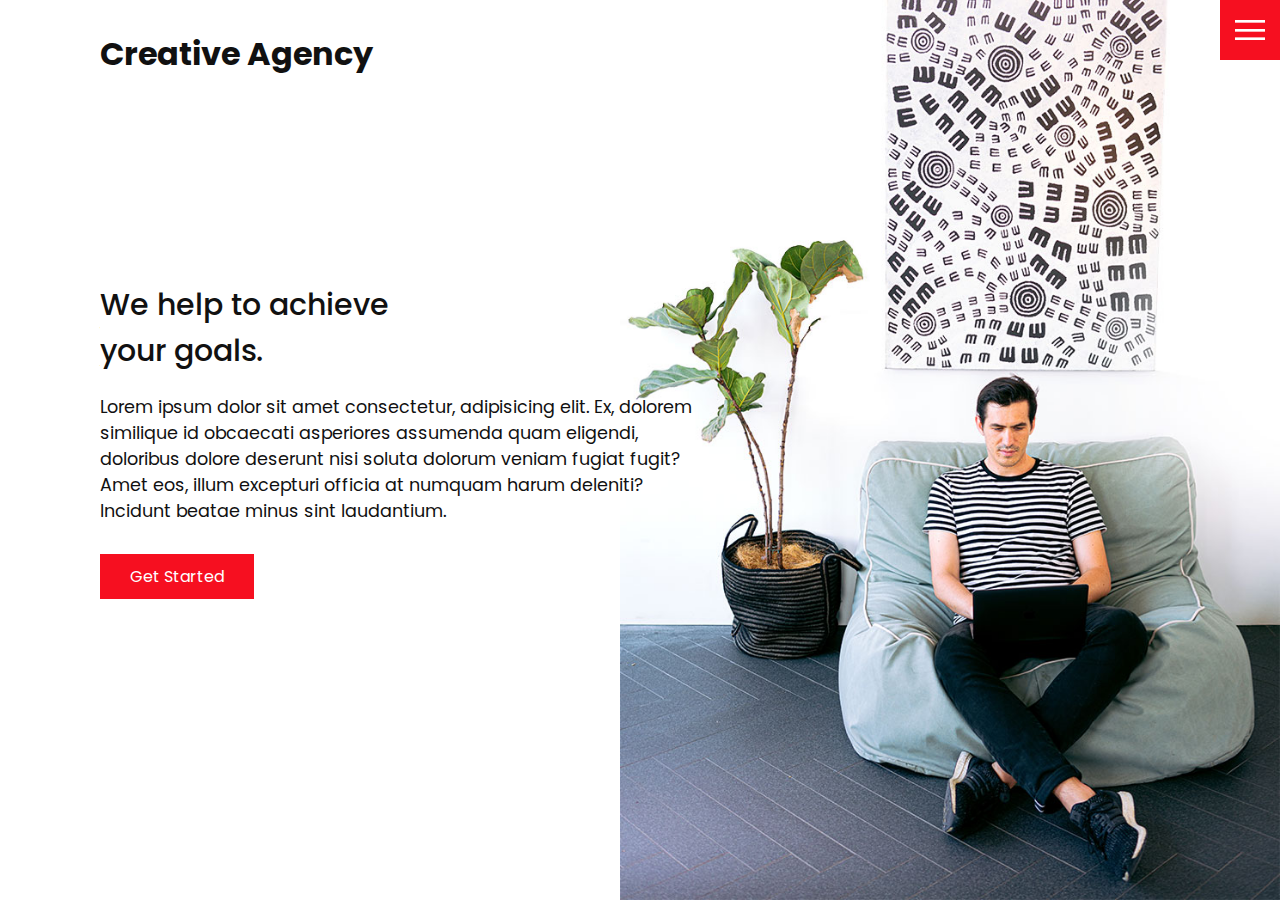
<file: index.html>
<!DOCTYPE html>
<html lang="en">
	<head>
		<meta charset="UTF-8" />
		<meta http-equiv="X-UA-Compatible" content="IE=edge" />
		<meta name="viewport" content="width=device-width, initial-scale=1.0" />
		<link rel="stylesheet" href="css/style.css" />
		<title>Creative Agency Website</title>
	</head>
	<body>
		<header>
			<div class="logo">Creative Agency</div>
			<div class="toggle"></div>
			<div class="navigation">
				<ul>
					<li><a href="index.html">Home</a></li>
					<li><a href="services.html">Services</a></li>
					<li><a href="work.html">Work</a></li>
					<li><a href="contact.html">Contact</a></li>
				</ul>
				<div class="social-bar">
					<ul>
						<li>
							<a target="_blank" href="https://facebook.com"
								><img src="images/facebook.png" alt=""
							/></a>
						</li>
						<li>
							<a target="_blank" href="https://twitter.com"
								><img src="images/twitter.png" alt=""
							/></a>
						</li>
						<li>
							<a target="_blank" href="https://instagram.com"
								><img src="images/instagram.png" alt=""
							/></a>
						</li>
					</ul>
					<a href="mailto:you@email.com" class="email-icon">
						<img src="images/email.png" alt="" />
					</a>
				</div>
			</div>
		</header>

		<section class="home">
			<img src="images/home-img.jpg" class="home-img" alt="" />
			<div class="home-content">
				<h1>
					We help to achieve <br />
					your goals.
				</h1>
				<p>
					Lorem ipsum dolor sit amet consectetur, adipisicing elit. Ex, dolorem
					similique id obcaecati asperiores assumenda quam eligendi, doloribus
					dolore deserunt nisi soluta dolorum veniam fugiat fugit? Amet eos,
					illum excepturi officia at numquam harum deleniti? Incidunt beatae
					minus sint laudantium.
				</p>
				<a href="contact.html" class="btn">Get Started</a>
			</div>
		</section>

		<script src="js/script.js"></script>
	</body>
</html>
</file>
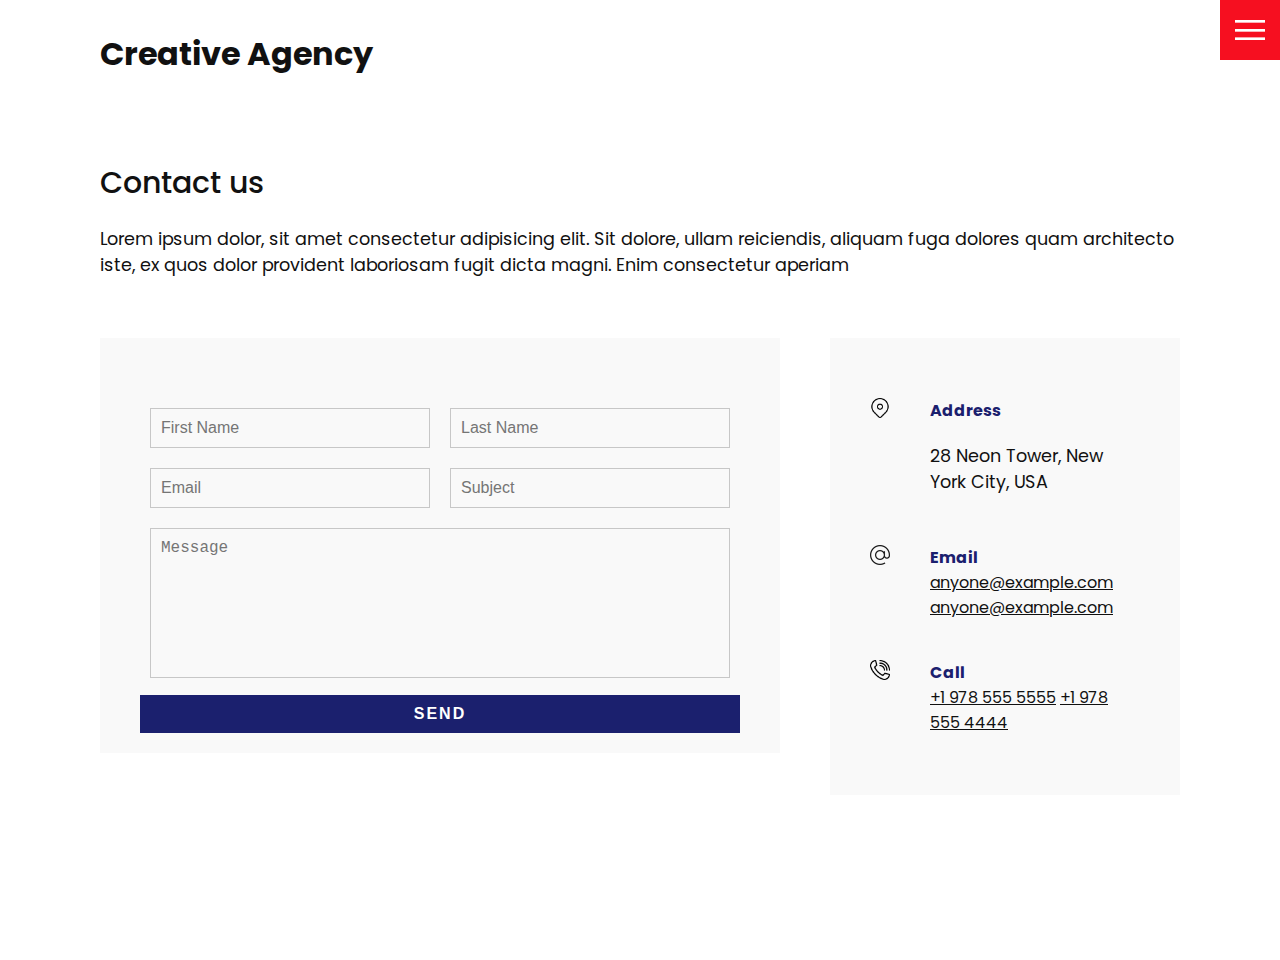
<file: contact.html>
<!DOCTYPE html>
<html lang="en">
	<head>
		<meta charset="UTF-8" />
		<meta http-equiv="X-UA-Compatible" content="IE=edge" />
		<meta name="viewport" content="width=device-width, initial-scale=1.0" />
		<link rel="stylesheet" href="css/style.css" />
		<title>Creative Agency Website</title>
	</head>
	<body>
		<header>
			<div class="logo">Creative Agency</div>
			<div class="toggle"></div>
			<div class="navigation">
				<ul>
					<li><a href="index.html">Home</a></li>
					<li><a href="services.html">Services</a></li>
					<li><a href="work.html">Work</a></li>
					<li><a href="contact.html">Contact</a></li>
				</ul>
				<div class="social-bar">
					<ul>
						<li>
							<a target="_blank" href="https://facebook.com"
								><img src="images/facebook.png" alt=""
							/></a>
						</li>
						<li>
							<a target="_blank" href="https://twitter.com"
								><img src="images/twitter.png" alt=""
							/></a>
						</li>
						<li>
							<a target="_blank" href="https://instagram.com"
								><img src="images/instagram.png" alt=""
							/></a>
						</li>
					</ul>
					<a href="mailto:you@email.com" class="email-icon">
						<img src="images/email.png" alt="" />
					</a>
				</div>
			</div>
		</header>

		<section>
			<div class="title">
				<h1>Contact us</h1>
				<p>
					Lorem ipsum dolor, sit amet consectetur adipisicing elit. Sit dolore,
					ullam reiciendis, aliquam fuga dolores quam architecto iste, ex quos
					dolor provident laboriosam fugit dicta magni. Enim consectetur aperiam
				</p>
			</div>

			<div class="contact">
				<div class="contact-form">
					<form>
						<div class="row">
							<div class="input50">
								<input type="text" placeholder="First Name" />
							</div>
							<div class="input50">
								<input type="text" placeholder="Last Name" />
							</div>
						</div>
						<div class="row">
							<div class="input50">
								<input type="text" placeholder="Email" />
							</div>
							<div class="input50">
								<input type="text" placeholder="Subject" />
							</div>
						</div>

						<div class="row">
							<div class="input100">
								<textarea placeholder="Message"></textarea>
							</div>
						</div>

						<div class="row">
							<input type="submit" value="Send" />
						</div>
					</form>
				</div>

				<div class="contact-info">
					<div class="info-box">
						<img src="images/address.png" class="contact-icon" alt="" />
						<div class="details">
							<h4>Address</h4>
							<p>28 Neon Tower, New York City, USA</p>
						</div>
					</div>
					<div class="info-box">
						<img src="images/email.png" class="contact-icon" alt="" />
						<div class="details">
							<h4>Email</h4>
							<a href="mailto:anyone@example.com">anyone@example.com</a>
							<a href="mailto:anyone@example.com">anyone@example.com</a>
						</div>
					</div>
					<div class="info-box">
						<img src="images/call.png" class="contact-icon" alt="" />
						<div class="details">
							<h4>Call</h4>
							<a href="tel:+19785555555">+1 978 555 5555</a>
							<a href="tel:+19784444444">+1 978 555 4444</a>
						</div>
					</div>
				</div>
			</div>
		</section>

		<script src="js/script.js"></script>
	</body>
</html>
</file>
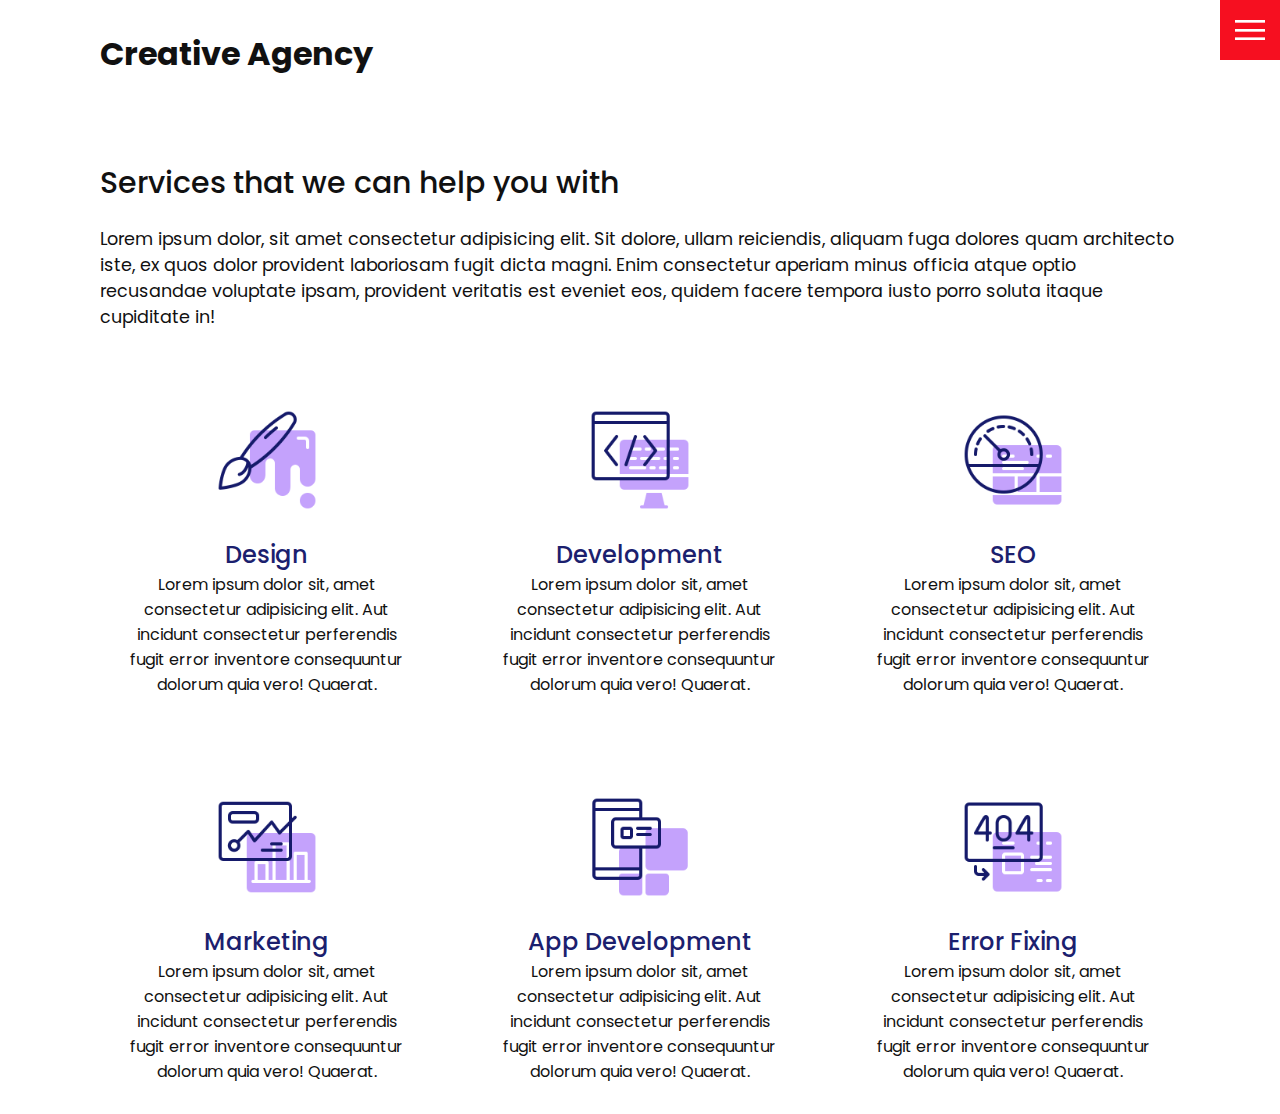
<file: services.html>
<!DOCTYPE html>
<html lang="en">
	<head>
		<meta charset="UTF-8" />
		<meta http-equiv="X-UA-Compatible" content="IE=edge" />
		<meta name="viewport" content="width=device-width, initial-scale=1.0" />
		<link rel="stylesheet" href="css/style.css" />
		<title>Creative Agency Website</title>
	</head>
	<body>
		<header>
			<div class="logo">Creative Agency</div>
			<div class="toggle"></div>
			<div class="navigation">
				<ul>
					<li><a href="index.html">Home</a></li>
					<li><a href="services.html">Services</a></li>
					<li><a href="work.html">Work</a></li>
					<li><a href="contact.html">Contact</a></li>
				</ul>
				<div class="social-bar">
					<ul>
						<li>
							<a target="_blank" href="https://facebook.com"
								><img src="images/facebook.png" alt=""
							/></a>
						</li>
						<li>
							<a target="_blank" href="https://twitter.com"
								><img src="images/twitter.png" alt=""
							/></a>
						</li>
						<li>
							<a target="_blank" href="https://instagram.com"
								><img src="images/instagram.png" alt=""
							/></a>
						</li>
					</ul>
					<a href="mailto:you@email.com" class="email-icon">
						<img src="images/email.png" alt="" />
					</a>
				</div>
			</div>
		</header>

		<section>
			<div class="title">
				<h1>Services that we can help you with</h1>
				<p>
					Lorem ipsum dolor, sit amet consectetur adipisicing elit. Sit dolore,
					ullam reiciendis, aliquam fuga dolores quam architecto iste, ex quos
					dolor provident laboriosam fugit dicta magni. Enim consectetur aperiam
					minus officia atque optio recusandae voluptate ipsam, provident
					veritatis est eveniet eos, quidem facere tempora iusto porro soluta
					itaque cupiditate in!
				</p>
			</div>
			<div class="services">
				<div class="service">
					<div class="icon">
						<img src="images/001.png" alt="" />
					</div>
					<h2>Design</h2>
					Lorem ipsum dolor sit, amet consectetur adipisicing elit. Aut incidunt
					consectetur perferendis fugit error inventore consequuntur dolorum
					quia vero! Quaerat.
				</div>
				<div class="service">
					<div class="icon">
						<img src="images/002.png" alt="" />
					</div>
					<h2>Development</h2>
					Lorem ipsum dolor sit, amet consectetur adipisicing elit. Aut incidunt
					consectetur perferendis fugit error inventore consequuntur dolorum
					quia vero! Quaerat.
				</div>
				<div class="service">
					<div class="icon">
						<img src="images/003.png" alt="" />
					</div>
					<h2>SEO</h2>
					Lorem ipsum dolor sit, amet consectetur adipisicing elit. Aut incidunt
					consectetur perferendis fugit error inventore consequuntur dolorum
					quia vero! Quaerat.
				</div>
				<div class="service">
					<div class="icon">
						<img src="images/004.png" alt="" />
					</div>
					<h2>Marketing</h2>
					Lorem ipsum dolor sit, amet consectetur adipisicing elit. Aut incidunt
					consectetur perferendis fugit error inventore consequuntur dolorum
					quia vero! Quaerat.
				</div>
				<div class="service">
					<div class="icon">
						<img src="images/005.png" alt="" />
					</div>
					<h2>App Development</h2>
					Lorem ipsum dolor sit, amet consectetur adipisicing elit. Aut incidunt
					consectetur perferendis fugit error inventore consequuntur dolorum
					quia vero! Quaerat.
				</div>
				<div class="service">
					<div class="icon">
						<img src="images/006.png" alt="" />
					</div>
					<h2>Error Fixing</h2>
					Lorem ipsum dolor sit, amet consectetur adipisicing elit. Aut incidunt
					consectetur perferendis fugit error inventore consequuntur dolorum
					quia vero! Quaerat.
				</div>
			</div>
		</section>

		<script src="js/script.js"></script>
	</body>
</html>
</file>
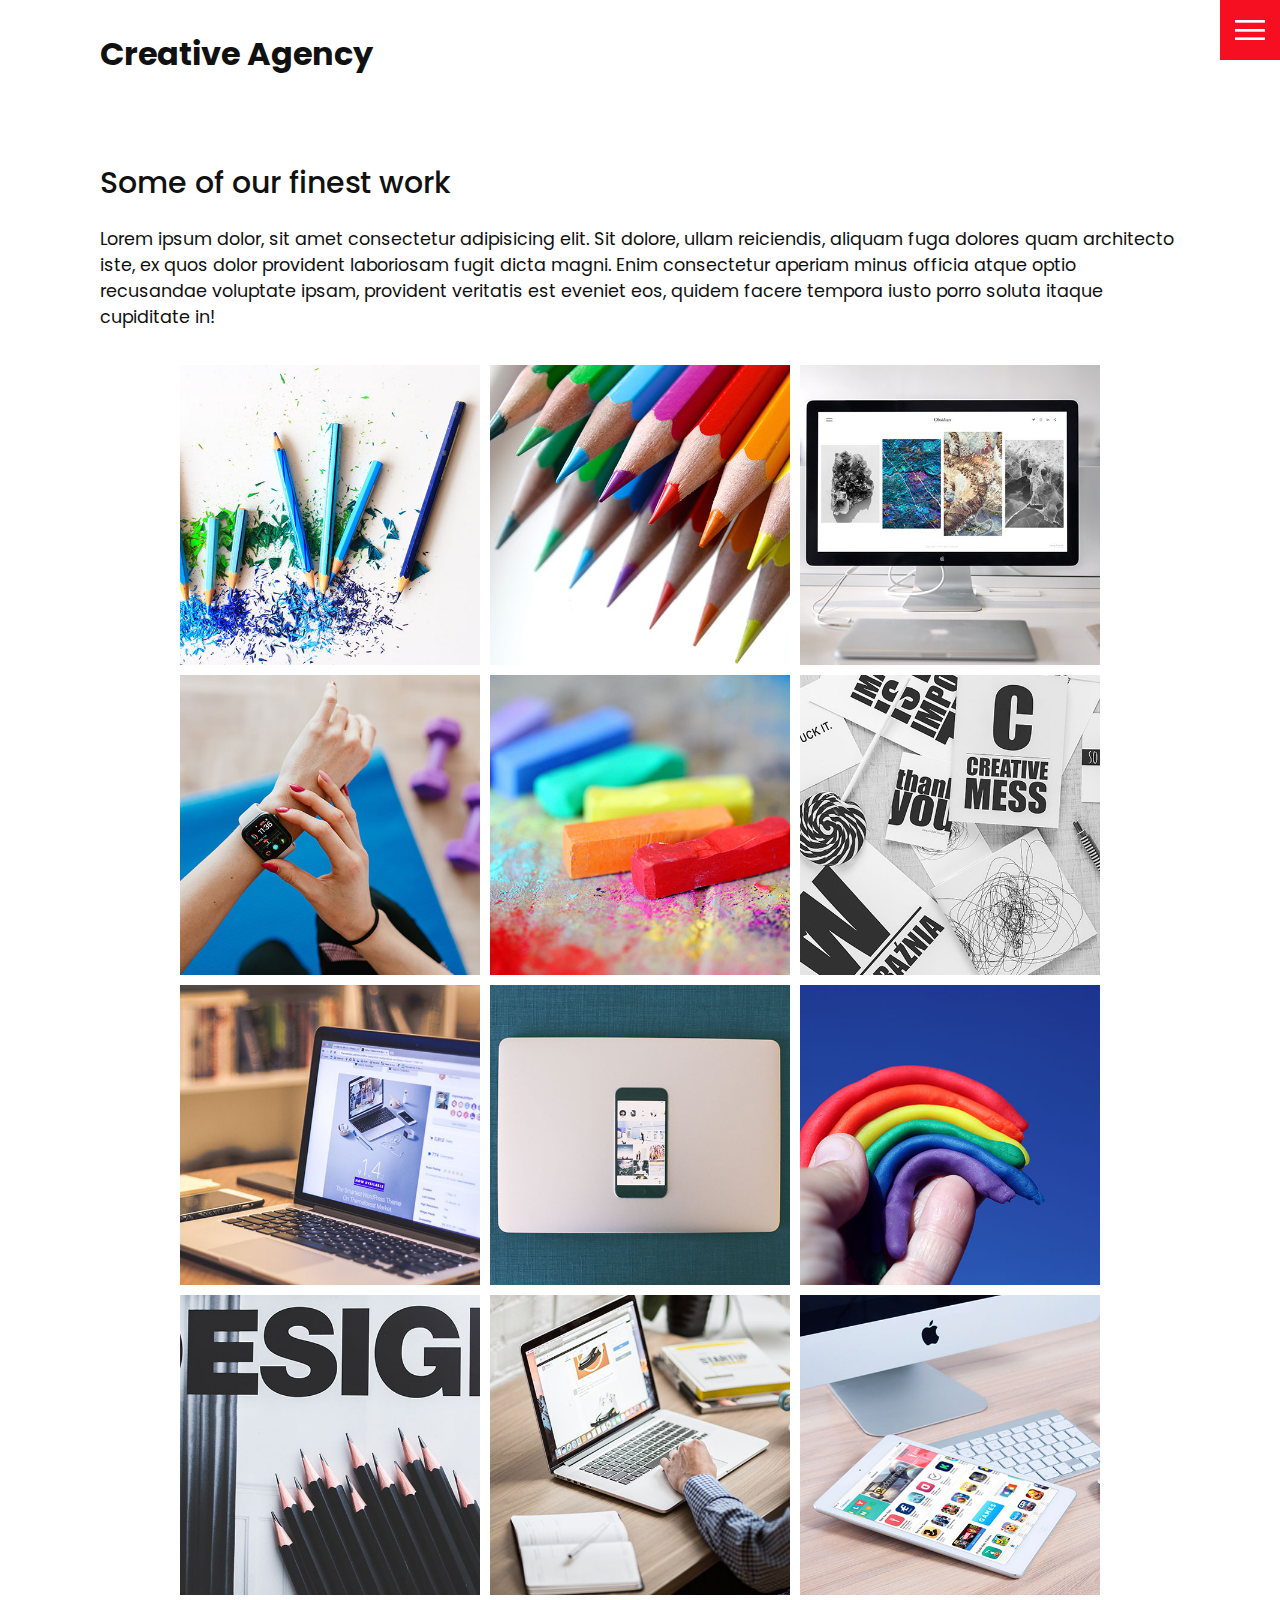
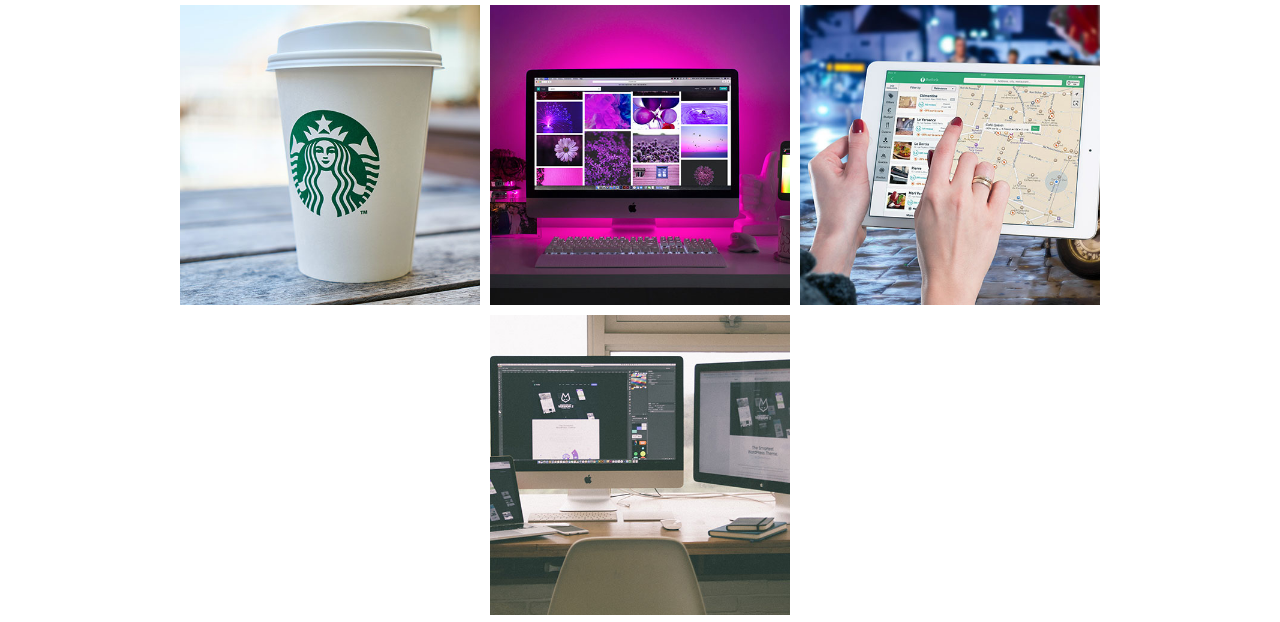
<file: work.html>
<!DOCTYPE html>
<html lang="en">
	<head>
		<meta charset="UTF-8" />
		<meta http-equiv="X-UA-Compatible" content="IE=edge" />
		<meta name="viewport" content="width=device-width, initial-scale=1.0" />
		<link rel="stylesheet" href="css/style.css" />
		<title>Creative Agency Website</title>
	</head>
	<body>
		<header>
			<div class="logo">Creative Agency</div>
			<div class="toggle"></div>
			<div class="navigation">
				<ul>
					<li><a href="index.html">Home</a></li>
					<li><a href="services.html">Services</a></li>
					<li><a href="work.html">Work</a></li>
					<li><a href="contact.html">Contact</a></li>
				</ul>
				<div class="social-bar">
					<ul>
						<li>
							<a target="_blank" href="https://facebook.com"
								><img src="images/facebook.png" alt=""
							/></a>
						</li>
						<li>
							<a target="_blank" href="https://twitter.com"
								><img src="images/twitter.png" alt=""
							/></a>
						</li>
						<li>
							<a target="_blank" href="https://instagram.com"
								><img src="images/instagram.png" alt=""
							/></a>
						</li>
					</ul>
					<a href="mailto:you@email.com" class="email-icon">
						<img src="images/email.png" alt="" />
					</a>
				</div>
			</div>
		</header>

		<section>
			<div class="title">
				<h1>Some of our finest work</h1>
				<p>
					Lorem ipsum dolor, sit amet consectetur adipisicing elit. Sit dolore,
					ullam reiciendis, aliquam fuga dolores quam architecto iste, ex quos
					dolor provident laboriosam fugit dicta magni. Enim consectetur aperiam
					minus officia atque optio recusandae voluptate ipsam, provident
					veritatis est eveniet eos, quidem facere tempora iusto porro soluta
					itaque cupiditate in!
				</p>
			</div>

			<div class="portfolio">
				<div class="item">
					<img src="images/portfolio-item1.jpg" alt="" />
					<div class="action">
						<a href="#">Launch</a>
					</div>
				</div>
				<div class="item">
					<img src="images/portfolio-item2.jpg" alt="" />
					<div class="action">
						<a href="#">Launch</a>
					</div>
				</div>
				<div class="item">
					<img src="images/portfolio-item3.jpg" alt="" />
					<div class="action">
						<a href="#">Launch</a>
					</div>
				</div>
				<div class="item">
					<img src="images/portfolio-item4.jpg" alt="" />
					<div class="action">
						<a href="#">Launch</a>
					</div>
				</div>
				<div class="item">
					<img src="images/portfolio-item5.jpg" alt="" />
					<div class="action">
						<a href="#">Launch</a>
					</div>
				</div>
				<div class="item">
					<img src="images/portfolio-item6.jpg" alt="" />
					<div class="action">
						<a href="#">Launch</a>
					</div>
				</div>
				<div class="item">
					<img src="images/portfolio-item7.jpg" alt="" />
					<div class="action">
						<a href="#">Launch</a>
					</div>
				</div>
				<div class="item">
					<img src="images/portfolio-item8.jpg" alt="" />
					<div class="action">
						<a href="#">Launch</a>
					</div>
				</div>
				<div class="item">
					<img src="images/portfolio-item9.jpg" alt="" />
					<div class="action">
						<a href="#">Launch</a>
					</div>
				</div>
				<div class="item">
					<img src="images/portfolio-item10.jpg" alt="" />
					<div class="action">
						<a href="#">Launch</a>
					</div>
				</div>
				<div class="item">
					<img src="images/portfolio-item11.jpg" alt="" />
					<div class="action">
						<a href="#">Launch</a>
					</div>
				</div>
				<div class="item">
					<img src="images/portfolio-item12.jpg" alt="" />
					<div class="action">
						<a href="#">Launch</a>
					</div>
				</div>
				<div class="item">
					<img src="images/portfolio-item13.jpg" alt="" />
					<div class="action">
						<a href="#">Launch</a>
					</div>
				</div>
				<div class="item">
					<img src="images/portfolio-item14.jpg" alt="" />
					<div class="action">
						<a href="#">Launch</a>
					</div>
				</div>
				<div class="item">
					<img src="images/portfolio-item15.jpg" alt="" />
					<div class="action">
						<a href="#">Launch</a>
					</div>
				</div>
				<div class="item">
					<img src="images/portfolio-item16.jpg" alt="" />
					<div class="action">
						<a href="#">Launch</a>
					</div>
				</div>
			</div>
		</section>

		<script src="js/script.js"></script>
	</body>
</html>
</file>
<file: css/style.css>
@import url("https://fonts.googleapis.com/css2?family=Poppins:wght@200;300;400;500;600;700;800;900&display=swap");

:root {
	--primary-color: #f60f20;
	--secondary-color: #1b206e;
}

/* BASE STYLES */
* {
	margin: 0;
	padding: 0;
	box-sizing: border-box;
}

html,
body {
	font-family: "Poppins", sans-serif;
	color: #111;
}

h1 {
	font-size: 30px;
	font-weight: 500;
}

p {
	margin: 20px 0 10px;
	font-size: 1.1rem;
}

section {
	display: flex;
	flex-direction: column;
	height: 100vh;
	align-items: center;
	padding: 100px;
	margin-top: 60px;
}

section.home {
	flex-direction: row;
	margin-top: 0;
}

/* BUTTON */
.btn {
	cursor: pointer;
	display: inline-block;
	background: var(--primary-color);
	color: #fff;
	text-decoration: none;
	padding: 10px 30px;
	margin: 20px 0;
	border: 0;
}

.btn:hover {
	transform: scale(0.98);
}

.logo {
	position: absolute;
	top: 30px;
	left: 100px;
	font-size: 2rem;
	font-weight: 700;
	z-index: 20;
}

/* TOGGLE */
.toggle {
	position: fixed;
	top: 0;
	right: 0;
	width: 60px;
	height: 60px;
	background: var(--primary-color) url(../images/menu.png);
	background-size: 30px;
	background-position: center;
	background-repeat: no-repeat;
	z-index: 20;
	cursor: pointer;
}

.toggle.active {
	background: var(--primary-color) url(../images/close.png);
	background-size: 25px;
	background-position: center;
	background-repeat: no-repeat;
}

/* NAVIGATION */
.navigation {
	position: fixed;
	top: 0;
	left: 100%;
	width: 100%;
	height: 100%;
	background-color: #fff;
	z-index: 15;
	display: flex;
	justify-content: center;
	align-items: center;
}

.navigation.active {
	left: 0;
}

.navigation ul {
	position: relative;
}

.navigation ul li {
	position: relative;
	list-style: none;
	text-align: center;
}

.navigation ul li a {
	font-size: 2.2rem;
	color: #111;
	text-decoration: none;
	font-weight: 300;
}

.navigation ul li a:hover {
	color: var(--primary-color);
}

.navigation .social-bar {
	position: absolute;
	top: 0;
	left: 0;
	width: 60px;
	height: 100%;
	display: flex;
	justify-content: center;
	align-items: center;
}

.navigation .social-bar a {
	display: inline-block;
	transform: scale(0.5);
}

.navigation .email-icon {
	position: absolute;
	bottom: 20px;
	transform: scale(0.5);
}
/* HOMEPAGE */
.home-content {
	postion: relative;
	z-index: 10;
	max-width: 600px;
}

.home-img {
	position: absolute;
	bottom: 0;
	right: 0;
	height: 110%;
}

/* SERVICES PAGE */
.services {
	margin-top: 40px;
	display: grid;
	grid-template-columns: repeat(3, 1fr);
	gap: 40px;
	text-align: center;
}

.services .service {
	padding: 30px;
}

.services .service:hover {
	box-shadow: 0 10px 30px rgba(0, 0, 0, 0.1);
}

.services .service h2 {
	font-size: 24px;
	font-weight: 500;
	margin-top: 20px;
	color: var(--secondary-color);
}
.services .service .icon img {
	max-width: 100px;
}

/* WORK PAGE */
.portfolio {
	display: flex;
	justify-content: center;
	flex-wrap: wrap;
	margin-top: 20px;
}

.portfolio .item {
	position: relative;
	width: 300px;
	height: 300px;
	margin: 5px;
}

.portfolio .item img {
	width: 100%;
	height: 100%;
}

.portfolio .item .action {
	position: absolute;
	top: 0;
	left: 0;
	width: 100%;
	height: 100%;
	background: rgba(0, 0, 0, 0.8);
	display: flex;
	justify-content: center;
	align-items: center;
	opacity: 0;
	transition: 0.5s;
}

.portfolio .item:hover .action {
	opacity: 1;
}

.portfolio .item .action a {
	display: inline-block;
	color: #fff;
	text-decoration: none;
	border: 1px solid #fff;
	padding: 5px 15px;
}

/* CONTACT */
.contact {
	position: relative;
	width: 100%;
	margin-top: 50px;
	display: flex;
	justify-content: space-between;
	align-items: flex-start;
}

.contact-form {
	position: relative;
	background: #f9f9f9;
	width: calc(100% - 400px);
	padding: 60px 40px 20px;
}

.contact-form form {
	width: 100%;
}

.contact-form .row {
	width: 100%;
	display: flex;
}

.contact-form .input50 {
	width: 50%;
	margin: 0 10px;
}

.contact-form .input100 {
	width: 100%;
	margin: 0 10px;
}

.contact-form .row input,
.contact-form .row textarea {
	position: relative;
	border: 1px solid rgba(0, 0, 0, 0.2);
	color: #111;
	background: transparent;
	width: 100%;
	padding: 10px;
	outline: none;
	font-size: 16px;
	font-weight: 300;
	margin: 10px 0;
	resize: none;
}

.contact-form .row textarea {
	height: 150px;
}

.contact-form .row input[type="submit"] {
	background: var(--secondary-color);
	color: #fff;
	margin: 0;
	text-transform: uppercase;
	letter-spacing: 2px;
	font-weight: 600;
	border: 0;
	cursor: pointer;
}

.contact-info {
	width: 350px;
	background: #f9f9f9;
	padding: 60px 40px 20px;
}

.contact-info .info-box {
	display: flex;
	align-items: flex-start;
	margin-bottom: 40px;
}

.contact-info .info-box .contact-icon {
	width: 20px;
	margin-right: 40px;
}

.contact-info .info-box .details h4 {
	color: var(--secondary-color);
}

.contact-info .info-box .details p,
.contact-info .info-box .details a {
	color: #111;
}

@media (max-width: 1068px) {
	.home-img {
		display: none;
	}

	.logo {
		top: 10px;
		left: 40px;
		font-size: 1.5rem;
	}

	section {
		padding: 100px 40px;
	}

	.navigation ul li a {
		font-size: 2rem;
	}

	.services {
		grid-template-columns: repeat(2, 1fr);
	}

	.contact {
		flex-direction: column;
	}

	.contact-form {
		width: 100%;
		padding: 30px 30px 20px;
	}

	.contact-form .row {
		flex-direction: column;
	}

	.contact-form .input50,
	.contact-form .input100 {
		width: 100%;
		margin: 0;
	}

	.contact-info {
		width: 100%;
		margin-top: 20px;
		padding: 30px 30px 20px;
	}
}

@media (max-width: 768px) {
	.services {
		grid-template-columns: 1fr;
	}

	.services .service {
		box-shadow: 0 10px 30px rgba(0, 0, 0, 0.1);
	}
}
</file>
